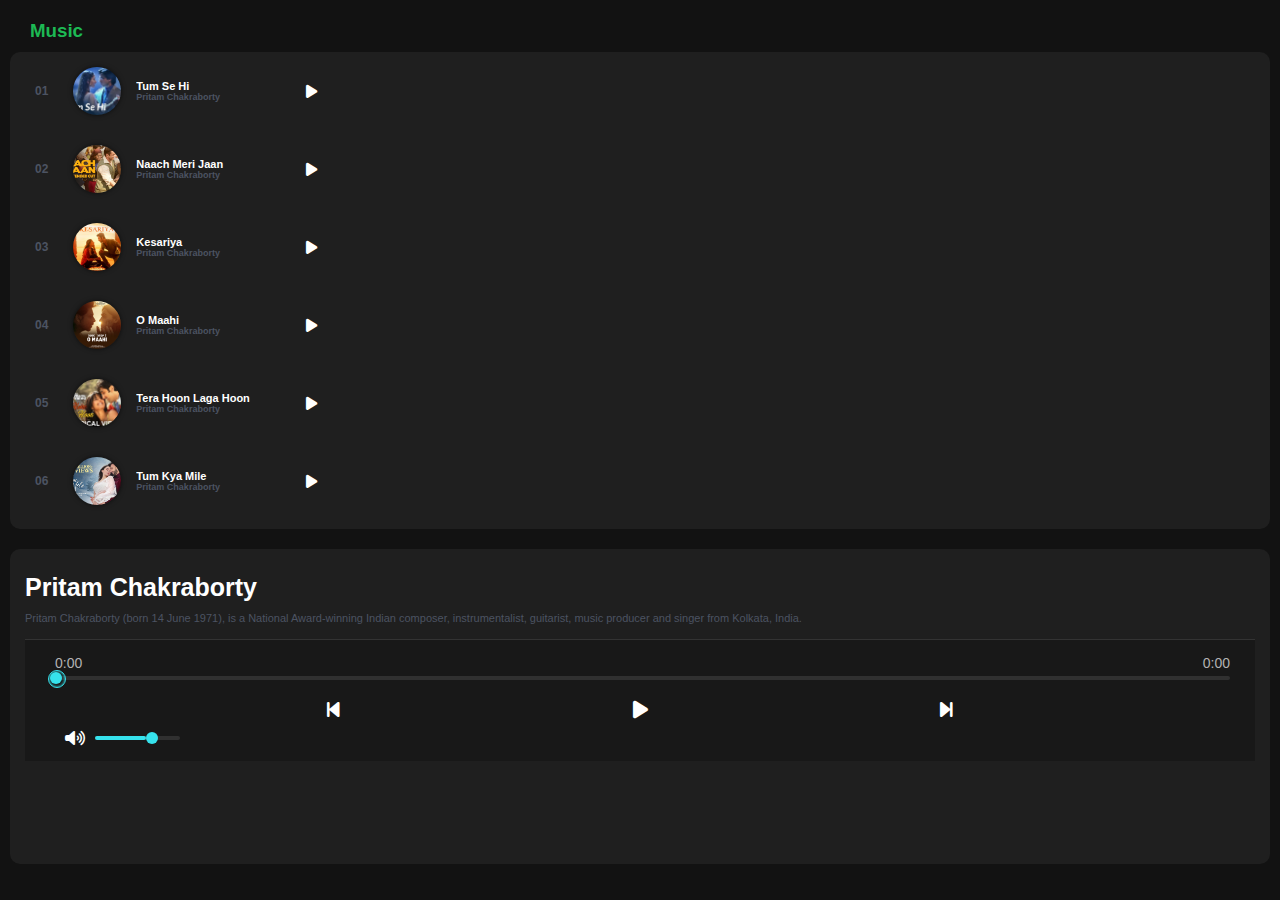
<file: Frame/Pritam-Frame/pritam.html>
<!DOCTYPE html>
<html lang="en">
<head>
  <meta charset="UTF-8" />
  <meta name="viewport" content="width=device-width, initial-scale=1.0"/>
  <title>Spotify Clone - Pritam</title>
  <link rel="stylesheet" href="https://cdnjs.cloudflare.com/ajax/libs/font-awesome/6.7.2/css/all.min.css"/>
  <link rel="stylesheet" href="./pritam.css" />
</head>
<body>

  <header>
    <nav>
      <h3>Music</h3>
    </nav>
  </header>

  <div class="play-song">
    <ul>
      <li class="song-item">
        <span>01</span>
        <img src="./Pritam-song-photo/tum-se-hi-1.jpeg" />
        <h5>
          Tum Se Hi
          <div class="subtitle">Pritam Chakraborty</div>
        </h5>
        <i class="fa-solid fa-play playListPlay" data-index="0"></i>
      </li>
      <li class="song-item">
        <span>02</span>
        <img src="./Pritam-song-photo/naach-meri-jaan-2.jpeg" />
        <h5>
          Naach Meri Jaan
          <div class="subtitle">Pritam Chakraborty</div>
        </h5>
        <i class="fa-solid fa-play playListPlay" data-index="1"></i>
      </li>
      <li class="song-item">
        <span>03</span>
        <img src="./Pritam-song-photo/kesariya-3.jpeg" />
        <h5>
          Kesariya
          <div class="subtitle">Pritam Chakraborty</div>
        </h5>
        <i class="fa-solid fa-play playListPlay" data-index="2"></i>
      </li>
      <li class="song-item">
        <span>04</span>
        <img src="./Pritam-song-photo/o-maahi-4.jpeg" />
        <h5>
          O Maahi
          <div class="subtitle">Pritam Chakraborty</div>
        </h5>
        <i class="fa-solid fa-play playListPlay" data-index="3"></i>
      </li>
      <li class="song-item">
        <span>05</span>
        <img src="./Pritam-song-photo/tera-hoon-laga-hoon-5.jpeg" />
        <h5>
          Tera Hoon Laga Hoon
          <div class="subtitle">Pritam Chakraborty</div>
        </h5>
        <i class="fa-solid fa-play playListPlay" data-index="4"></i>
      </li>
      <li class="song-item">
        <span>06</span>
        <img src="./Pritam-song-photo/tum-kya-mila-6.jpeg" />
        <h5>
          Tum Kya Mile
          <div class="subtitle">Pritam Chakraborty</div>
        </h5>
        <i class="fa-solid fa-play playListPlay" data-index="5"></i>
      </li>
    </ul>
  </div>

  <div class="content">
    <h1>Pritam Chakraborty</h1>
    <p>
      Pritam Chakraborty (born 14 June 1971), is a National Award-winning Indian composer,
      instrumentalist, guitarist, music producer and singer from Kolkata, India.
    </p>

    <footer>
      <div class="music_bar">
        <div class="start-end">
          <span id="current-start">0:00</span>
          <span id="current-end">0:00</span>
        </div>
        <div class="bar">
          <input type="range" id="seek" min="0" max="100" value="0">
          <div class="bar2" id="bar2"></div>
          <div class="dot" id="dot"></div>
        </div>
      </div>

      <div class="item icon">
        <i class="fa-solid fa-backward-step" id="prev"></i>
        <i class="fa-solid fa-play" id="masterPlay"></i>
        <i class="fa-solid fa-forward-step" id="next"></i>
      </div>

      <div class="vol">
        <i class="fa-solid fa-volume-high" id="vol-icon"></i>
        <div class="vol-track">
        <div class="vol-bar" id="vol-bar"></div>
        <div class="vol-dot" id="vol-dot"></div>
        <input type="range" min="0" max="100" id="vol" value="100" />
        </div>
    </div>

    </footer>
  </div>

  <audio id="audioPlayer" src=""></audio>
  <script src="../../../script.js"></script>

</body>
</html>
</file>
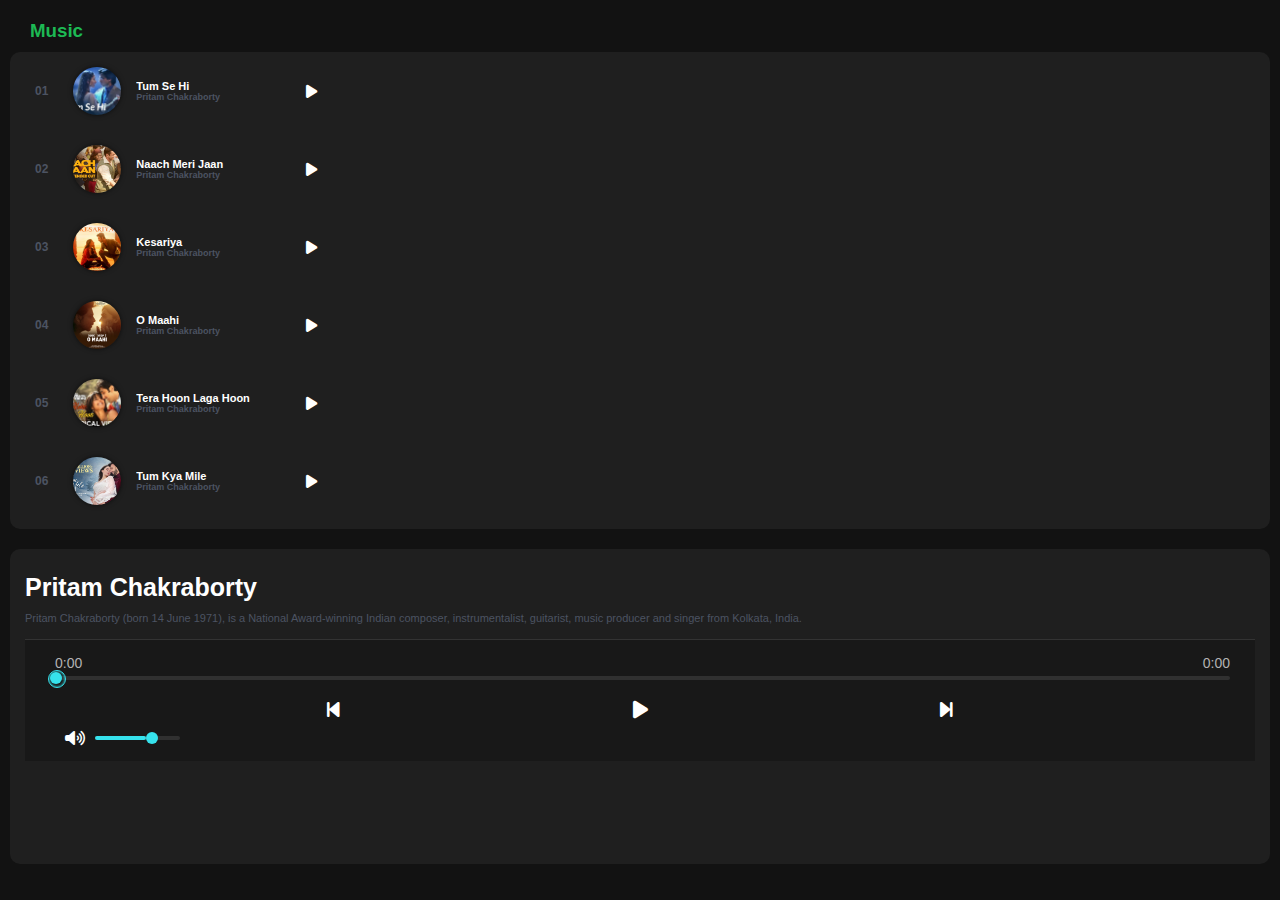
<file: SpotifyClone/Frame/Pritam-Frame/pritam.html>
<!DOCTYPE html>
<html lang="en">
<head>
  <meta charset="UTF-8" />
  <meta name="viewport" content="width=device-width, initial-scale=1.0"/>
  <title>Spotify Clone - Pritam</title>
  <link rel="stylesheet" href="https://cdnjs.cloudflare.com/ajax/libs/font-awesome/6.7.2/css/all.min.css"/>
  <link rel="stylesheet" href="./pritam.css" />
</head>
<body>

  <header>
    <nav>
      <h3>Music</h3>
    </nav>
  </header>

  <div class="play-song">
    <ul>
      <li class="song-item">
        <span>01</span>
        <img src="./Pritam-song-photo/tum-se-hi-1.jpeg" />
        <h5>
          Tum Se Hi
          <div class="subtitle">Pritam Chakraborty</div>
        </h5>
        <i class="fa-solid fa-play playListPlay" data-index="0"></i>
      </li>
      <li class="song-item">
        <span>02</span>
        <img src="./Pritam-song-photo/naach-meri-jaan-2.jpeg" />
        <h5>
          Naach Meri Jaan
          <div class="subtitle">Pritam Chakraborty</div>
        </h5>
        <i class="fa-solid fa-play playListPlay" data-index="1"></i>
      </li>
      <li class="song-item">
        <span>03</span>
        <img src="./Pritam-song-photo/kesariya-3.jpeg" />
        <h5>
          Kesariya
          <div class="subtitle">Pritam Chakraborty</div>
        </h5>
        <i class="fa-solid fa-play playListPlay" data-index="2"></i>
      </li>
      <li class="song-item">
        <span>04</span>
        <img src="./Pritam-song-photo/o-maahi-4.jpeg" />
        <h5>
          O Maahi
          <div class="subtitle">Pritam Chakraborty</div>
        </h5>
        <i class="fa-solid fa-play playListPlay" data-index="3"></i>
      </li>
      <li class="song-item">
        <span>05</span>
        <img src="./Pritam-song-photo/tera-hoon-laga-hoon-5.jpeg" />
        <h5>
          Tera Hoon Laga Hoon
          <div class="subtitle">Pritam Chakraborty</div>
        </h5>
        <i class="fa-solid fa-play playListPlay" data-index="4"></i>
      </li>
      <li class="song-item">
        <span>06</span>
        <img src="./Pritam-song-photo/tum-kya-mila-6.jpeg" />
        <h5>
          Tum Kya Mile
          <div class="subtitle">Pritam Chakraborty</div>
        </h5>
        <i class="fa-solid fa-play playListPlay" data-index="5"></i>
      </li>
    </ul>
  </div>

  <div class="content">
    <h1>Pritam Chakraborty</h1>
    <p>
      Pritam Chakraborty (born 14 June 1971), is a National Award-winning Indian composer,
      instrumentalist, guitarist, music producer and singer from Kolkata, India.
    </p>

    <footer>
      <div class="music_bar">
        <div class="start-end">
          <span id="current-start">0:00</span>
          <span id="current-end">0:00</span>
        </div>
        <div class="bar">
          <input type="range" id="seek" min="0" max="100" value="0">
          <div class="bar2" id="bar2"></div>
          <div class="dot" id="dot"></div>
        </div>
      </div>

      <div class="item icon">
        <i class="fa-solid fa-backward-step" id="prev"></i>
        <i class="fa-solid fa-play" id="masterPlay"></i>
        <i class="fa-solid fa-forward-step" id="next"></i>
      </div>

      <!-- <div class="vol">
        <i class="fa-solid fa-volume-high" id="vol-icon"></i>
        <input type="range" min="0" max="100" id="vol" value="100">
        <div class="vol-bar" id="vol-bar"></div>
        <div id="vol-dot" id="vol-dot"></div>
      </div> -->

      <div class="vol">
        <i class="fa-solid fa-volume-high" id="vol-icon"></i>
        <div class="vol-track">
        <div class="vol-bar" id="vol-bar"></div>
        <div class="vol-dot" id="vol-dot"></div>
        <input type="range" min="0" max="100" id="vol" value="100" />
        </div>
    </div>

    </footer>
  </div>

  <audio id="audioPlayer" src=""></audio>
  <script src="../../../script.js"></script>

</body>
</html>
</file>
<file: Frame/Pritam-Frame/pritam.css>
* {
    margin: 0;
    padding: 0;
    box-sizing: border-box;
    font-family: Arial, Helvetica, sans-serif;
}

body {
    background-color: #121212;
    color: #fff;
}

header {
    margin: 20px 0 10px 30px;
}

header nav {
    color: #1db954;
}

.play-song {
    background-color: #1f1f1f;
    border-radius: 10px;
    margin: 5px 10px;
    height: 53vh;
    overflow: auto;
}

.play-song li {
    list-style-type: none;
    position: relative;
    padding: 15px 0 5px 20px;
    display: flex;
    align-items: center;
    margin-bottom: 10px;
    cursor: pointer;
    transition: 0.3s linear;
}

.play-song li:hover {
    background-color: rgba(105, 105, 105, 0.15);
    border-radius: 10px;
}


.play-song li span {
    font-size: 12px;
    font-weight: 600;
    color: #4c5362;
}

.play-song li img {
    width: 48px;
    height: 48px;
    margin-left: 25px;
    border-radius: 50%;
    object-fit: cover;
    box-shadow: 0 0 5px rgba(0, 0, 0, 0.6);
}

.play-song li h5 {
    font-size: 11px;
    margin-left: 15px;
    width: 170px;
    overflow: hidden;
    text-overflow: ellipsis;
    white-space: nowrap;
}

.play-song li h5 .subtitle {
    font-size: 9px;
    color: #4c5362;
}

.play-song li h5 .fa-solid {
    position: absolute;
    right: 15px;
}

.song-item i {
    font-size: 15px;
    cursor: pointer;
    transition: transform 0.3s ease;
}

.song-item i:hover {
    color: #1db954;
    transform: scale(1.5);
}

.content {
    background-color: #1f1f1f;
    border-radius: 10px;
    margin: 20px 10px 10px;
    height: 35vh;
    overflow: auto;
    padding: 24px 15px;
}

.content h1 {
    font-size: 25px;
    font-weight: 600;
    margin-bottom: 10px;
}

.content p {
    font-size: 11px;
    font-weight: 400;
    color: #4c5362;
    margin: 5px 0 15px;
}


footer {
    position: sticky;
    bottom: 0;
    background-color: #181818;
    padding: 15px 20px;
    border-top: 1px solid #333;
    z-index: 100;
}

* {
    transition: all 0.2s ease-in-out;
}

.music_bar {
    display: block;
}

.start-end {
    display: flex;
    justify-content: space-between;
    font-size: 11px;
    color: #b3b3b3;
    margin-bottom: 5px;
    margin-left: 5px;
    margin-right: 5px;
}

.item {
    font-size: 20px;
    display: flex;
    justify-content: space-evenly;
    margin: 20px 0 10px;
    align-items: center;
    outline: none;
    gap: 10px;
}

.icon .fa-solid {
    cursor: pointer;
    outline: none;
}

.icon .shuffle {
    font-size: 10px;
    margin-right: 10px;
    width: 17.5px;
    overflow: hidden;
    display: flex;
    align-items: center;
}

span {
    margin-left: 5px;
    font-size: 14px;
}

.bar {
    position: relative;
    width: calc(100% - 10px);
    height: 4px;
    background-color: rgba(105, 105, 105, 0.3);
    border-radius: 2px;
    margin: 0 auto 10px auto;
}

.bar .bar2 {
    position: absolute;
    background-color: #36e2ec;
    height: 100%;
    width: 0%;
    border-radius: 2px;
}

.bar .dot {
    position: absolute;
    width: 12px;
    height: 12px;
    background-color: #36e2ec;
    border-radius: 50%;
    top: -4px;
    left: 0%;
    z-index: 2;
}

.bar .dot::before {
    content: '';
    position: absolute;
    width: 16px;
    height: 16px;
    border: 1px solid #36e2ec;
    border-radius: 50%;
    top: -2px;
    left: -2px;
    box-shadow: inset 0px 0px 3px #36e2ec;
    z-index: -1;
}

.bar input {
    position: absolute;
    width: 100%;
    top: -6px;
    left: 0;
    cursor: pointer;
    z-index: 10;
    opacity: 0;
}

.vol {
  position: relative;
  display: flex;
  align-items: center;
  margin-top: 10px;
  margin-left: 20px;
}

.vol i {
  font-size: 16px;
  color: #fff;
  margin-right: 10px;
}

.vol-track {
  position: relative;
  width: 85px;
  height: 4px;
  background-color: rgba(105, 105, 105, 0.3);
  border-radius: 2px;
}

.vol-bar {
  position: absolute;
  height: 100%;
  width: 60%; /* default fill */
  background-color: #36e2ec;
  border-radius: 2px;
  top: 0;
  left: 0;
  z-index: 1;
}

.vol-dot {
  position: absolute;
  width: 12px;
  height: 12px;
  background-color: #36e2ec;
  border-radius: 50%;
  top: -4px;
  left: 60%;
  z-index: 2;
}

#vol {
  position: absolute;
  width: 100%;
  height: 100%;
  top: 0;
  left: 0;
  opacity: 0;
  z-index: 3;
  cursor: pointer;
}
</file>
<file: SpotifyClone/Frame/Pritam-Frame/pritam.css>
* {
    margin: 0;
    padding: 0;
    box-sizing: border-box;
    font-family: Arial, Helvetica, sans-serif;
}

body {
    background-color: #121212;
    color: #fff;
}

header {
    margin: 20px 0 10px 30px;
}

header nav {
    color: #1db954;
}

.play-song {
    background-color: #1f1f1f;
    border-radius: 10px;
    margin: 5px 10px;
    height: 53vh;
    overflow: auto;
}

.play-song li {
    list-style-type: none;
    position: relative;
    padding: 15px 0 5px 20px;
    display: flex;
    align-items: center;
    margin-bottom: 10px;
    cursor: pointer;
    transition: 0.3s linear;
}

.play-song li:hover {
    background-color: rgba(105, 105, 105, 0.15);
    border-radius: 10px;
}


.play-song li span {
    font-size: 12px;
    font-weight: 600;
    color: #4c5362;
}

.play-song li img {
    width: 48px;
    height: 48px;
    margin-left: 25px;
    border-radius: 50%;
    object-fit: cover;
    box-shadow: 0 0 5px rgba(0, 0, 0, 0.6);
}

.play-song li h5 {
    font-size: 11px;
    margin-left: 15px;
    width: 170px;
    overflow: hidden;
    text-overflow: ellipsis;
    white-space: nowrap;
}

.play-song li h5 .subtitle {
    font-size: 9px;
    color: #4c5362;
}

.play-song li h5 .fa-solid {
    position: absolute;
    right: 15px;
}

.song-item i {
    font-size: 15px;
    cursor: pointer;
    transition: transform 0.3s ease;
}

.song-item i:hover {
    color: #1db954;
    transform: scale(1.5);
}

.content {
    background-color: #1f1f1f;
    border-radius: 10px;
    margin: 20px 10px 10px;
    height: 35vh;
    overflow: auto;
    padding: 24px 15px;
}

.content h1 {
    font-size: 25px;
    font-weight: 600;
    margin-bottom: 10px;
}

.content p {
    font-size: 11px;
    font-weight: 400;
    color: #4c5362;
    margin: 5px 0 15px;
}


footer {
    position: sticky;
    bottom: 0;
    background-color: #181818;
    padding: 15px 20px;
    border-top: 1px solid #333;
    z-index: 100;
}

* {
    transition: all 0.2s ease-in-out;
}

.music_bar {
    display: block;
}

.start-end {
    display: flex;
    justify-content: space-between;
    font-size: 11px;
    color: #b3b3b3;
    margin-bottom: 5px;
    margin-left: 5px;
    margin-right: 5px;
}

.item {
    font-size: 20px;
    display: flex;
    justify-content: space-evenly;
    margin: 20px 0 10px;
    align-items: center;
    outline: none;
    gap: 10px;
}

.icon .fa-solid {
    cursor: pointer;
    outline: none;
}

.icon .shuffle {
    font-size: 10px;
    margin-right: 10px;
    width: 17.5px;
    overflow: hidden;
    display: flex;
    align-items: center;
}

span {
    margin-left: 5px;
    font-size: 14px;
}

.bar {
    position: relative;
    width: calc(100% - 10px);
    height: 4px;
    background-color: rgba(105, 105, 105, 0.3);
    border-radius: 2px;
    margin: 0 auto 10px auto;
}

.bar .bar2 {
    position: absolute;
    background-color: #36e2ec;
    height: 100%;
    width: 0%;
    border-radius: 2px;
}

.bar .dot {
    position: absolute;
    width: 12px;
    height: 12px;
    background-color: #36e2ec;
    border-radius: 50%;
    top: -4px;
    left: 0%;
    z-index: 2;
}

.bar .dot::before {
    content: '';
    position: absolute;
    width: 16px;
    height: 16px;
    border: 1px solid #36e2ec;
    border-radius: 50%;
    top: -2px;
    left: -2px;
    box-shadow: inset 0px 0px 3px #36e2ec;
    z-index: -1;
}

.bar input {
    position: absolute;
    width: 100%;
    top: -6px;
    left: 0;
    cursor: pointer;
    z-index: 10;
    opacity: 0;
}

.vol {
  position: relative;
  display: flex;
  align-items: center;
  margin-top: 10px;
  margin-left: 20px;
}

.vol i {
  font-size: 16px;
  color: #fff;
  margin-right: 10px;
}

.vol-track {
  position: relative;
  width: 85px;
  height: 4px;
  background-color: rgba(105, 105, 105, 0.3);
  border-radius: 2px;
}

.vol-bar {
  position: absolute;
  height: 100%;
  width: 60%; /* default fill */
  background-color: #36e2ec;
  border-radius: 2px;
  top: 0;
  left: 0;
  z-index: 1;
}

.vol-dot {
  position: absolute;
  width: 12px;
  height: 12px;
  background-color: #36e2ec;
  border-radius: 50%;
  top: -4px;
  left: 60%;
  z-index: 2;
}

#vol {
  position: absolute;
  width: 100%;
  height: 100%;
  top: 0;
  left: 0;
  opacity: 0;
  z-index: 3;
  cursor: pointer;
}
</file>
